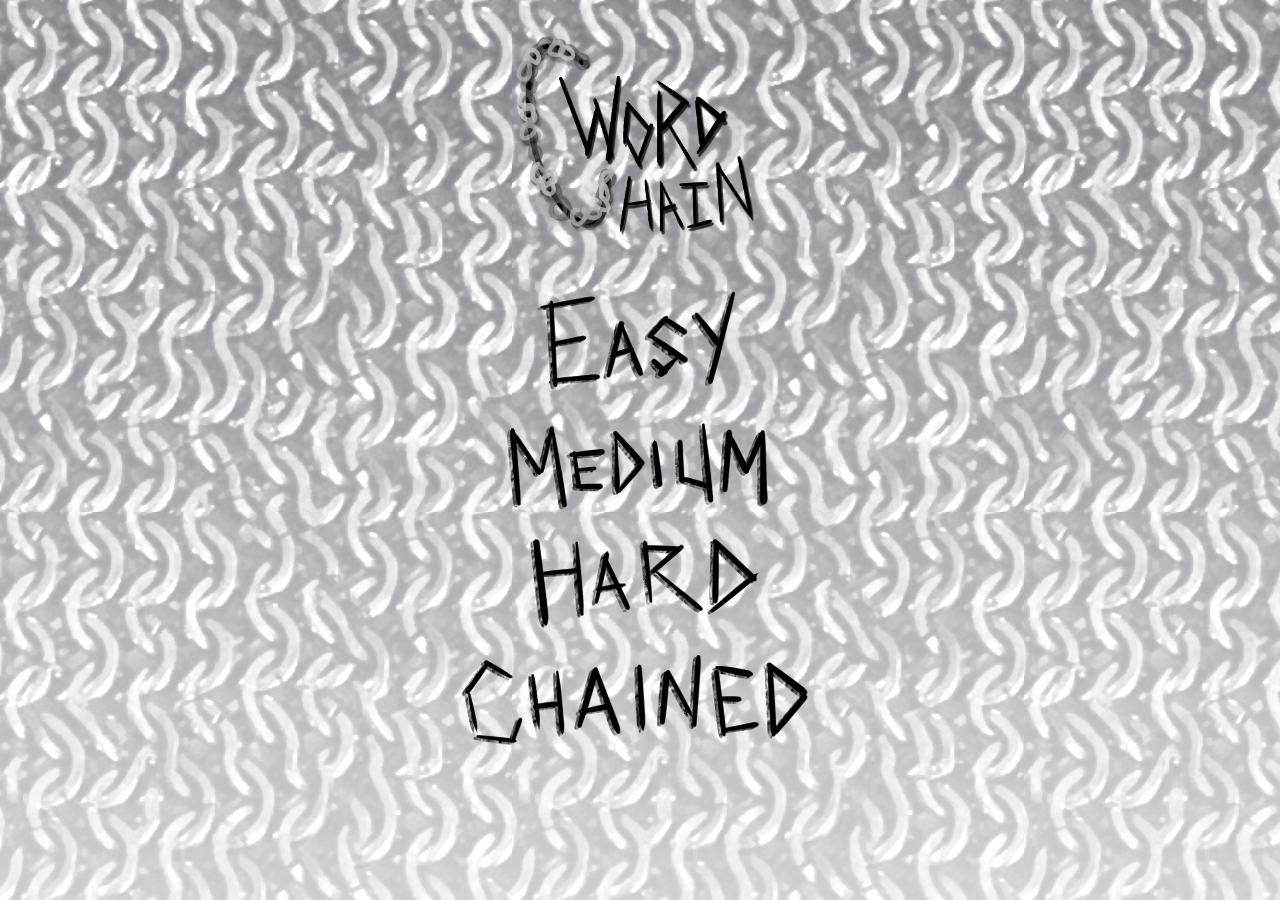
<file: index.html>
<!DOCTYPE html>
<html>
    <head>
        <title>Word Chain</title>
        <link rel="stylesheet" href="./styles/styles.css">
        <script src="./js/script.js" type = "text/javascript"></script>
        <link rel="shortcut icon" type="image/x-icon" href="favicon.ico?">
    </head>

    <body>
        <!-- LOGO -->
        <img id="logo" src="./img_src/logo_shadowed.png"></img>

        <!-- MENU BUTTONS -->
        <img class="menubuttons" id="easy_mode" onclick="chooseeasy()" src="./img_src/easy_m1.png"></img>
        <div id="button_spacer"></div>
        <img class="menubuttons" id="medium_mode" onclick="choosemedium()" src="./img_src/medium_m1.png"></img>
        <div id="button_spacer"></div>
        <img class="menubuttons" id="hard_mode" onclick="choosehard()" src="./img_src/hard_m1.png"></img>
        <div id="button_spacer"></div>
        <img class="menubuttons" id="chained_mode" onclick="choosechained()" src="./img_src/chained_m1.png"></img>
    </body>

    <footer>

    </footer>
</html>
</file>
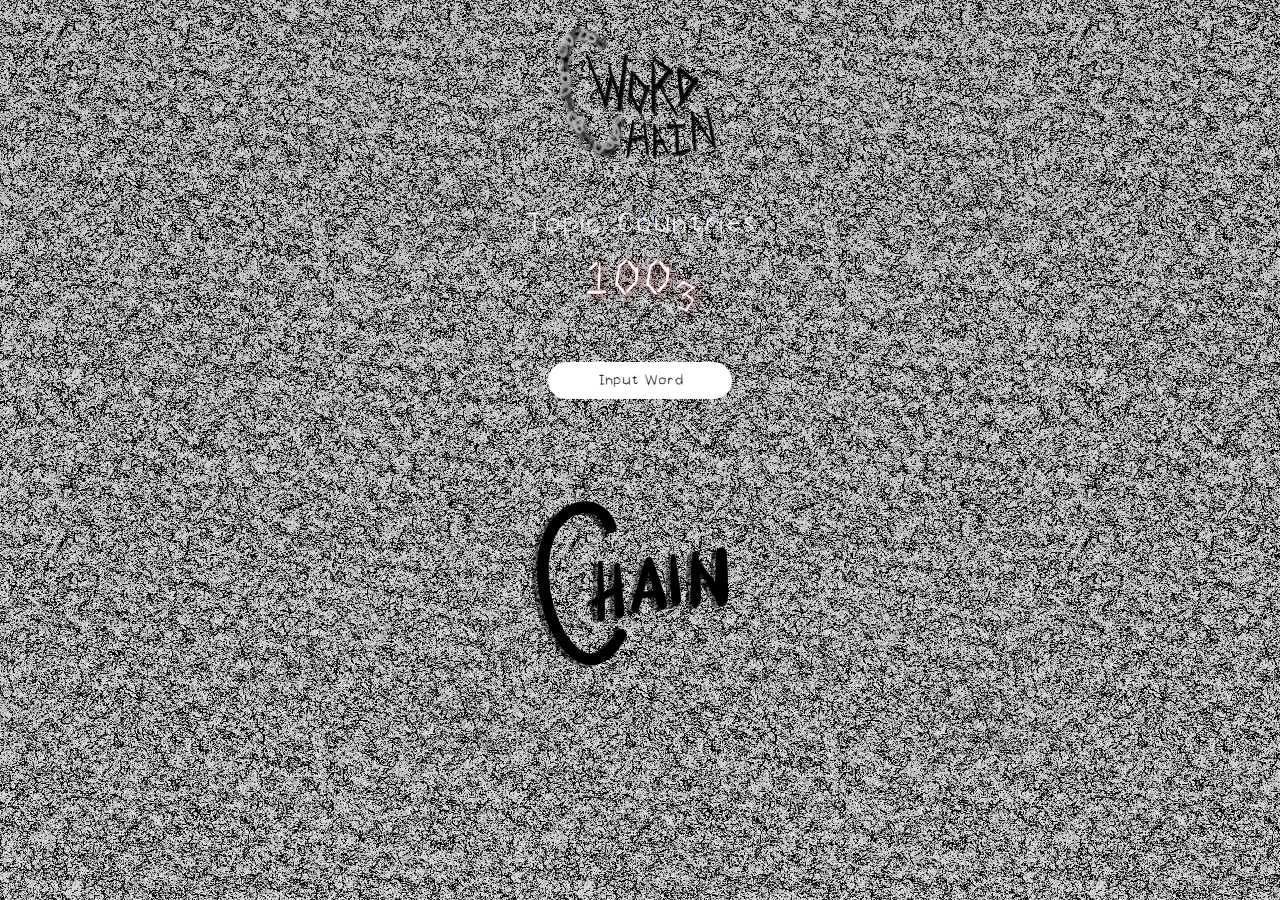
<file: chainedmode.html>
<!DOCTYPE html>
<html>
    <head>
        <link rel="stylesheet" href="./styles.css">
        <script src="./script.js"></script>
    </head>

    <body>
        <!-- LOGO -->
        <img id="logo_small" src="./img_src/logo_shadowed.png"></img>
        <div id="spacer"></div>
        <div id="gametext">
            Topic: Countries
            <!-- 100 _ 0 = 100 power left, 10 words left, 0 words used -->
            <div id=chainedmodetext class=floatingfast><bigtext>100<sub>3</sub></bigtext></div>
            <br>
            <input id="inpbox" type="text" value="Input Word">

            <br><br><br><div id="spacer_half"></div>
            <div id="button_spacer"></div><div id="button_spacer"></div>
            <img class="menubuttons" id="readybutton" src="./img_src/chain_button.png"></img>
        </div>
    </body>

    <footer>

    </footer>
</html>
</file>
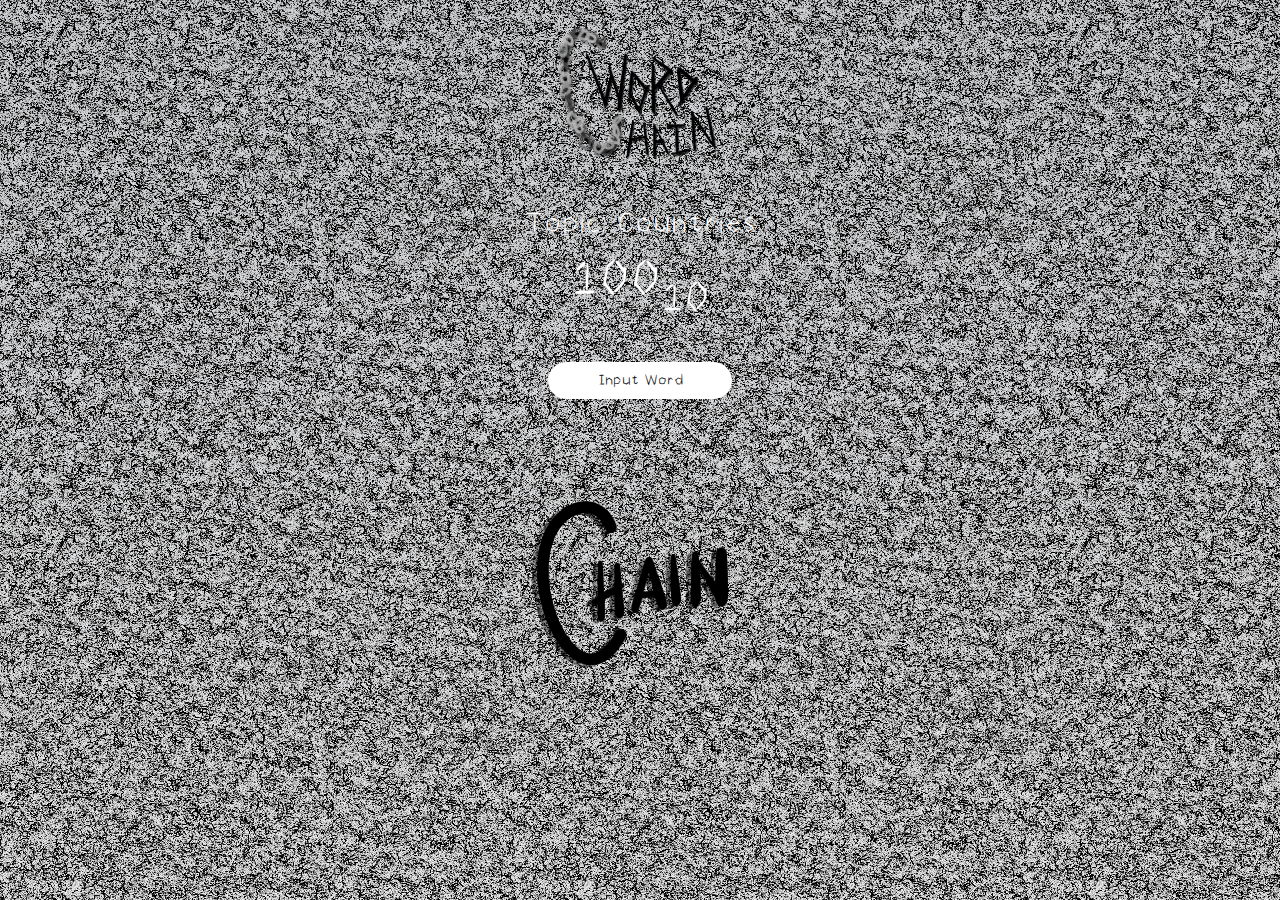
<file: easymode.html>
<!DOCTYPE html>
<html>
    <head>
        <link rel="stylesheet" href="./styles.css">
        <script src="./script.js"></script>
    </head>

    <body>
        <!-- LOGO -->
        <img id="logo_small" src="./img_src/logo_shadowed.png"></img>
        <div id="spacer"></div>
        <div id="gametext">
            Topic: Countries
            <!-- 100 _ 0 = 100 power left, 10 words left, 0 words used -->
            <div class=floating><bigtext>100<sub>10</sub></bigtext></div>
            <br>
            <input id="inpbox" type="text" value="Input Word">

            <br><br><br><div id="spacer_half"></div>
            <div id="button_spacer"></div><div id="button_spacer"></div>
            <img class="menubuttons" id="readybutton" src="./img_src/chain_button.png"></img>
        </div>
    </body>

    <footer>

    </footer>
</html>
</file>
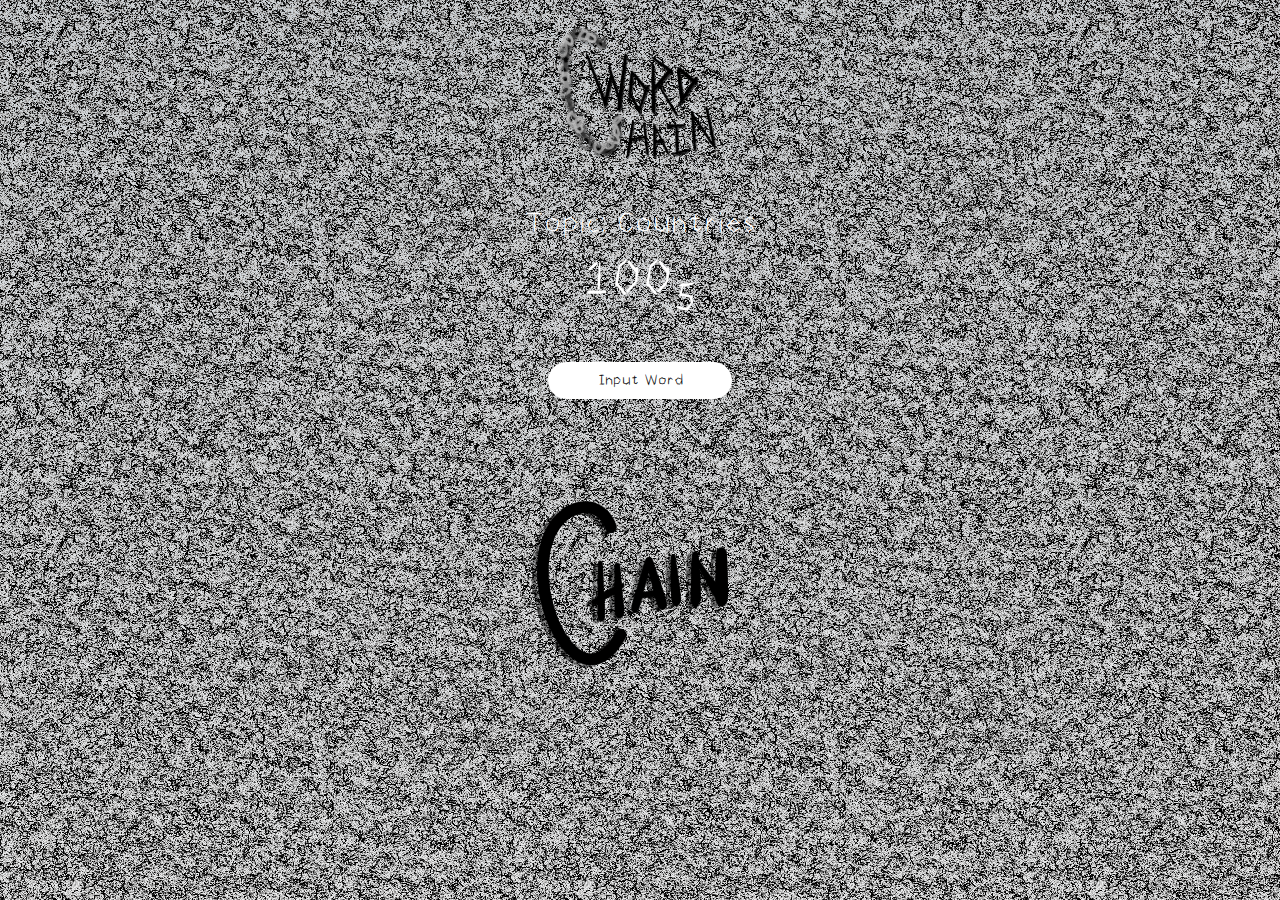
<file: hardmode.html>
<!DOCTYPE html>
<html>
    <head>
        <link rel="stylesheet" href="./styles.css">
        <script src="./script.js"></script>
    </head>

    <body>
        <!-- LOGO -->
        <img id="logo_small" src="./img_src/logo_shadowed.png"></img>
        <div id="spacer"></div>
        <div id="gametext">
            Topic: Countries
            <!-- 100 _ 0 = 100 power left, 10 words left, 0 words used -->
            <div class=floating><bigtext>100<sub>5</sub></bigtext></div>
            <br>
            <input id="inpbox" type="text" value="Input Word">

            <br><br><br><div id="spacer_half"></div>
            <div id="button_spacer"></div><div id="button_spacer"></div>
            <img class="menubuttons" id="readybutton" src="./img_src/chain_button.png"></img>
        </div>
    </body>

    <footer>

    </footer>
</html>
</file>
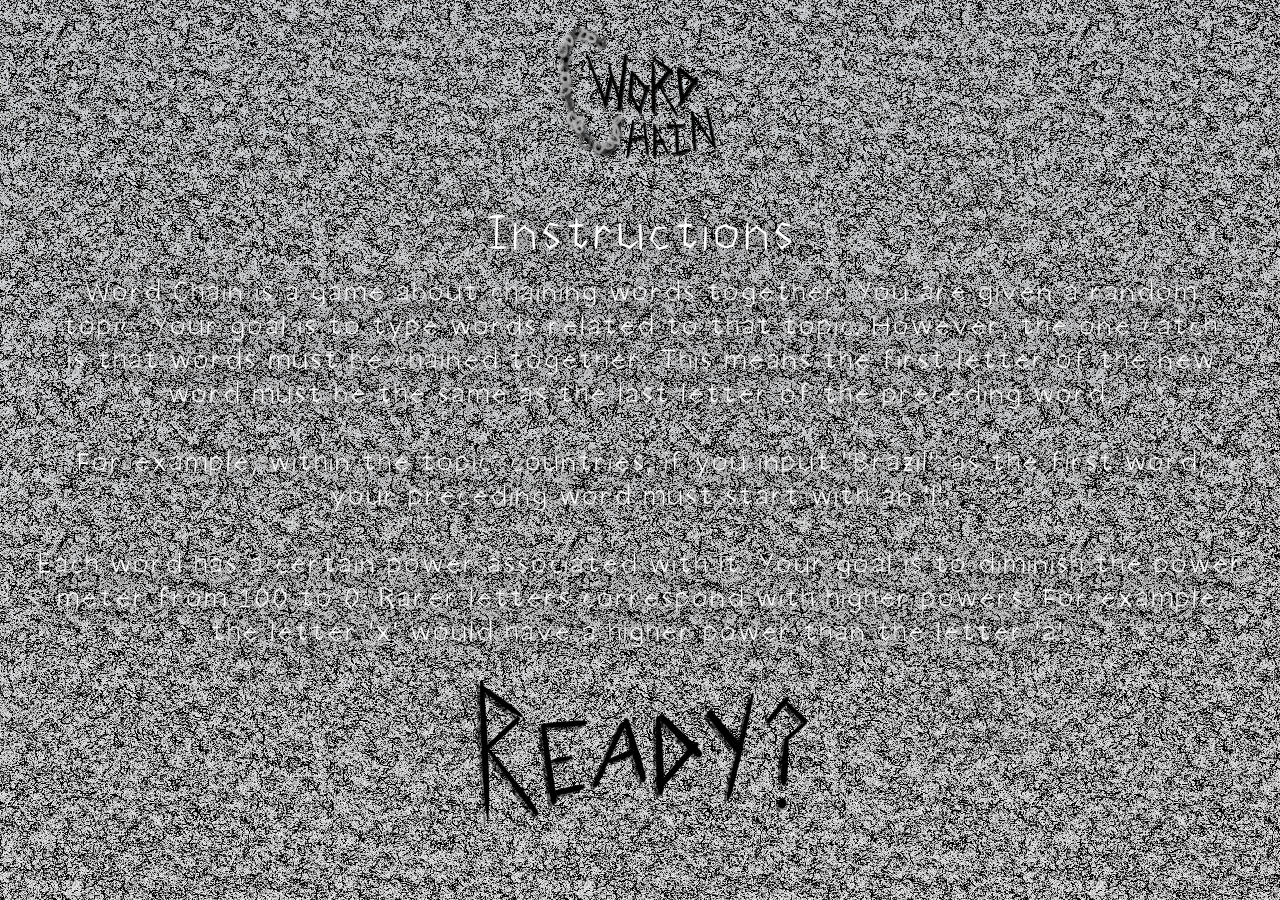
<file: instructions.html>
<!DOCTYPE html>
<html>
    <head>
        <link rel="stylesheet" href="./styles.css">
        <script src="./script.js"></script>
    </head>

    <body>
        <!-- LOGO -->
        <img id="logo_small" src="./img_src/logo_shadowed.png"></img>
        <div id="spacer"></div>
        <div id="instext">
            <bigtext>Instructions</bigtext>
            <br><div id="spacer_half"></div>
            Word Chain is a game about chaining words together. You are given a random
            <br>topic. Your goal is to type words related to that topic. However, the one catch
            <br>is that words must be chained together. This means the first letter of the new
            <br>word must be the same as the last letter of the preceding word.
            <br><br>
            For example, within the topic: countries, if you input "Brazil" as the first word,
            <br>your preceding word must start with an 'l'.
            <br><br>
            Each word has a certain power associated with it. Your goal is to diminish the power
            <br>meter from 100 to 0. Rarer letters correspond with higher powers. For example, 
            <br>the letter 'x' would have a higher power than the letter 'a'.
        </div>

        <div id="button_spacer"></div><div id="button_spacer"></div>
        <img class="menubuttons" id="readybutton" src="./img_src/readybutton.png"></img>
    </body>

    <footer>

    </footer>
</html>
</file>
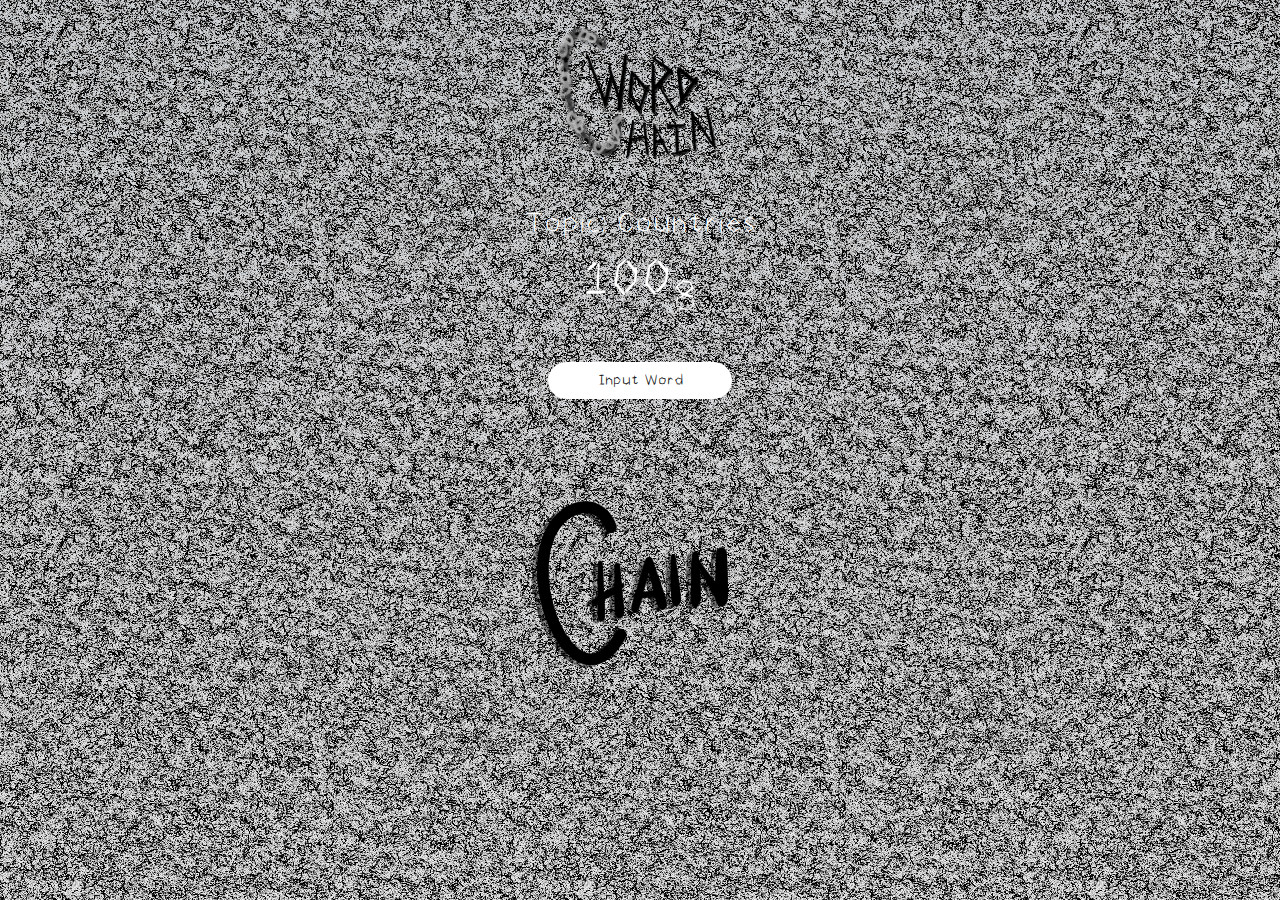
<file: mediummode.html>
<!DOCTYPE html>
<html>
    <head>
        <link rel="stylesheet" href="./styles.css">
        <script src="./script.js"></script>
    </head>

    <body>
        <!-- LOGO -->
        <img id="logo_small" src="./img_src/logo_shadowed.png"></img>
        <div id="spacer"></div>
        <div id="gametext">
            Topic: Countries
            <!-- 100 _ 0 = 100 power left, 10 words left, 0 words used -->
            <div class=floating><bigtext>100<sub>8</sub></bigtext></div>
            <br>
            <input id="inpbox" type="text" value="Input Word">

            <br><br><br><div id="spacer_half"></div>
            <div id="button_spacer"></div><div id="button_spacer"></div>
            <img class="menubuttons" id="readybutton" src="./img_src/chain_button.png"></img>
        </div>
    </body>

    <footer>

    </footer>
</html>
</file>
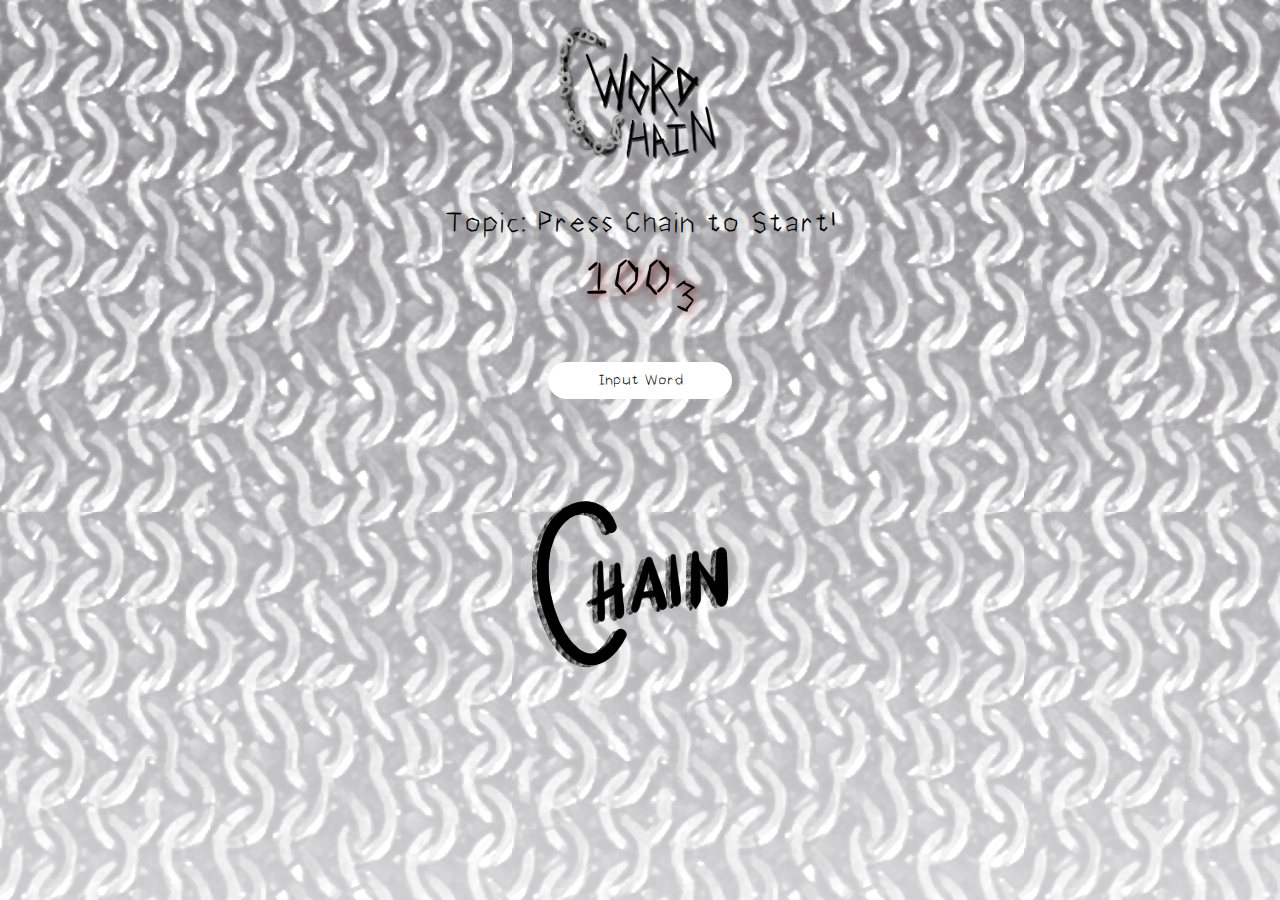
<file: html/chainedmode.html>
<!DOCTYPE html>
<html>
    <head>
        <title>Chained Mode</title>
        <link rel="stylesheet" href="../styles/styles.css">
        <script src="../js/script.js"></script>
        <link rel="shortcut icon" type="image/x-icon" href="../favicon.ico?">
    </head>

    <body>
        <!-- LOGO -->
        <a href="../index.html"><img id="logo_small" src="../img_src/logo_shadowed.png"></img></a>
        <div id="spacer"></div>
        <div id="gametext">
            <span id="topic">Topic: Press Chain to Start!</span>
            <!-- 100 _ 0 = 100 power left, 10 words left, 0 words used -->
            <div id=chainedmodetext class=floating><bigtext id="power">100<sub>3</sub></bigtext></div>
            <br>
            <input id="inpbox" type="text" value="Input Word">

            <br><br><br><div id="spacer_half"></div>
            <div id="button_spacer"></div><div id="button_spacer"></div>
            <img class="menubuttons" id="readybutton" onclick="chain()" src="../img_src/chain_button.png"></img>
        </div>
    </body>

    <footer>

    </footer>
</html>
</file>
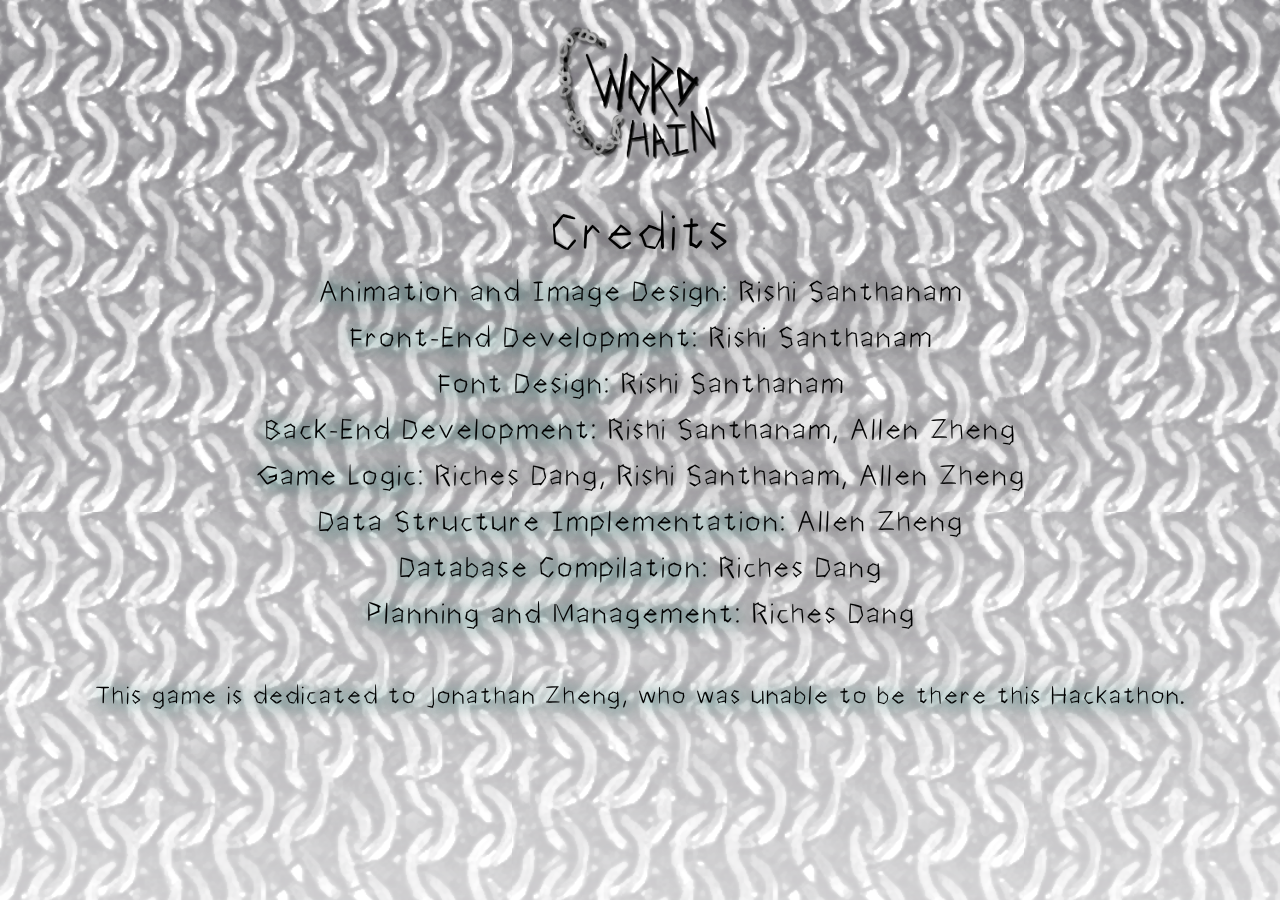
<file: html/credits.html>
<!DOCTYPE html>
<html>
    <head>
        <title>Credits</title>
        <link rel="stylesheet" href="../styles/styles.css">
        <script src="../js/script.js"></script>
        <link rel="shortcut icon" type="image/x-icon" href="../favicon.ico?">
    </head>

    <body>
        <!-- LOGO -->
        <a href="../index.html"><img id="logo_small" src="../img_src/logo_shadowed.png"></img></a>
        <div id="spacer"></div>
        <div id="instext">
            <bigtext>Credits</bigtext>
            <br><div id="spacer_half"></div>
            <!-- Insert stuff here -->
            <bluehi>Animation and Image Design: </bluehi> Rishi Santhanam<br><div id="spacer_half"></div>
            <bluehi>Front-End Development: </bluehi> Rishi Santhanam<br><div id="spacer_half"></div>
            <bluehi>Font Design: </bluehi> Rishi Santhanam<br><div id="spacer_half"></div>
            <bluehi>Back-End Development:</bluehi> Rishi Santhanam, Allen Zheng<br><div id="spacer_half"></div>
            <bluehi>Game Logic: </bluehi> Riches Dang, Rishi Santhanam, Allen Zheng<br><div id="spacer_half"></div>
            <bluehi>Data Structure Implementation: </bluehi> Allen Zheng<br><div id="spacer_half"></div>
            <bluehi>Database Compilation: </bluehi> Riches Dang<br><div id="spacer_half"></div>
            <bluehi>Planning and Management: </bluehi> Riches Dang<br><div id="spacer_half"></div>

            <br>
            <smalltext>
            <bluehi>This game is dedicated to Jonathan Zheng, who was unable to be there this Hackathon.</bluehi>
            </smalltext>
        </div>
    </body>

    <footer>

    </footer>
</html>
</file>
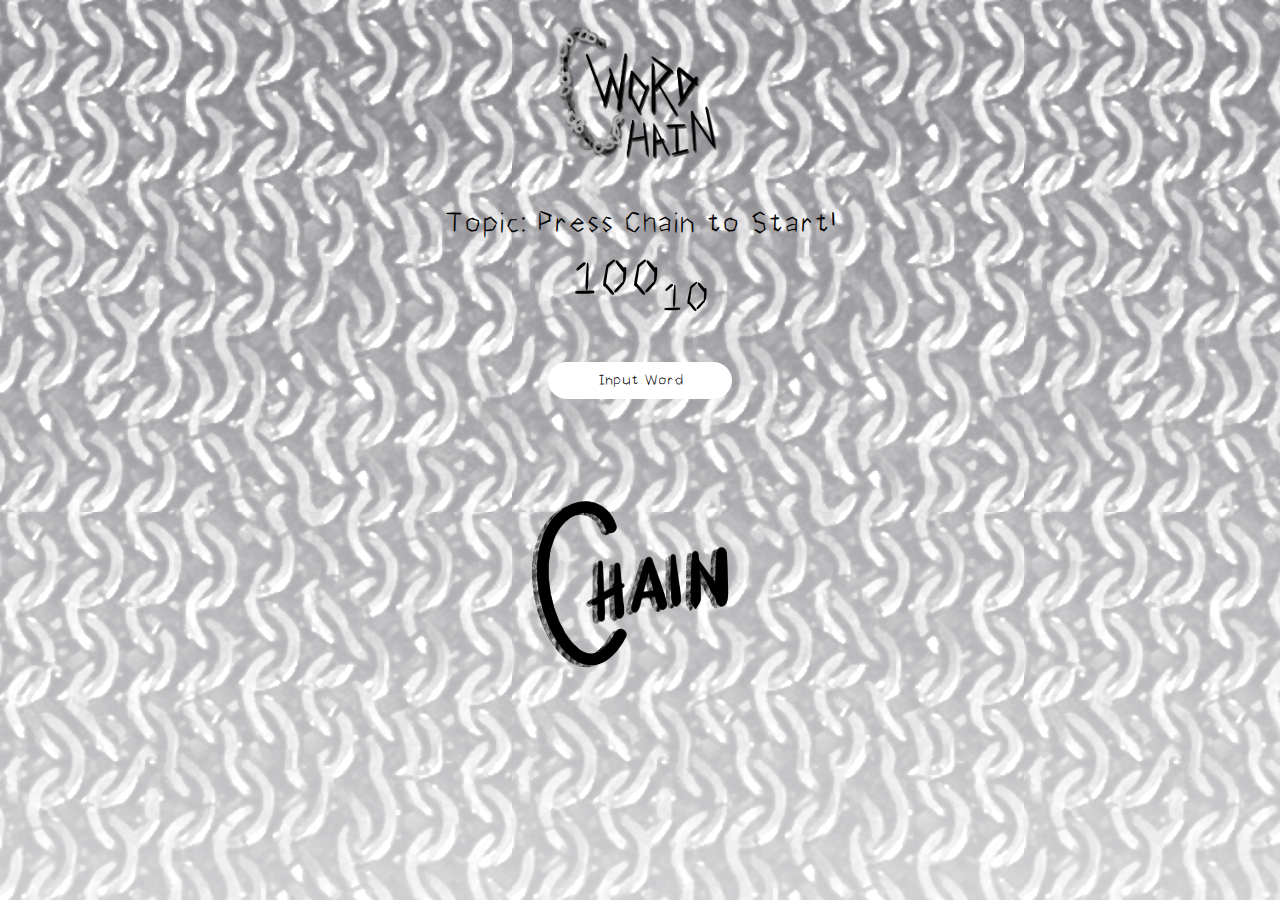
<file: html/easymode.html>
<!DOCTYPE html>
<html>
    <head>
        <title>Easy Mode</title>
        <link rel="stylesheet" href="../styles/styles.css">
        <script src="../js/script.js"></script>
        <link rel="shortcut icon" type="image/x-icon" href="../favicon.ico?">
    </head>

    <body>
        <!-- LOGO -->
       <a href="../index.html"><img id="logo_small" src="../img_src/logo_shadowed.png"></img></a>
        <div id="spacer"></div>
        <div id="gametext">
            <span id="topic">Topic: Press Chain to Start!</span>
            <!-- 100 _ 0 = 100 power left, 10 words left, 0 words used -->
            <div class=floating><bigtext id="power">100<sub>10</sub></bigtext></div>
            <br>
            <input id="inpbox" type="text" value="Input Word">

            <br><br><br><div id="spacer_half"></div>
            <div id="button_spacer"></div><div id="button_spacer"></div>
            <img class="menubuttons" id="readybutton" onclick="chain()" src="../img_src/chain_button.png"></img>
        </div>
    </body>

    <footer>

    </footer>
</html>
</file>
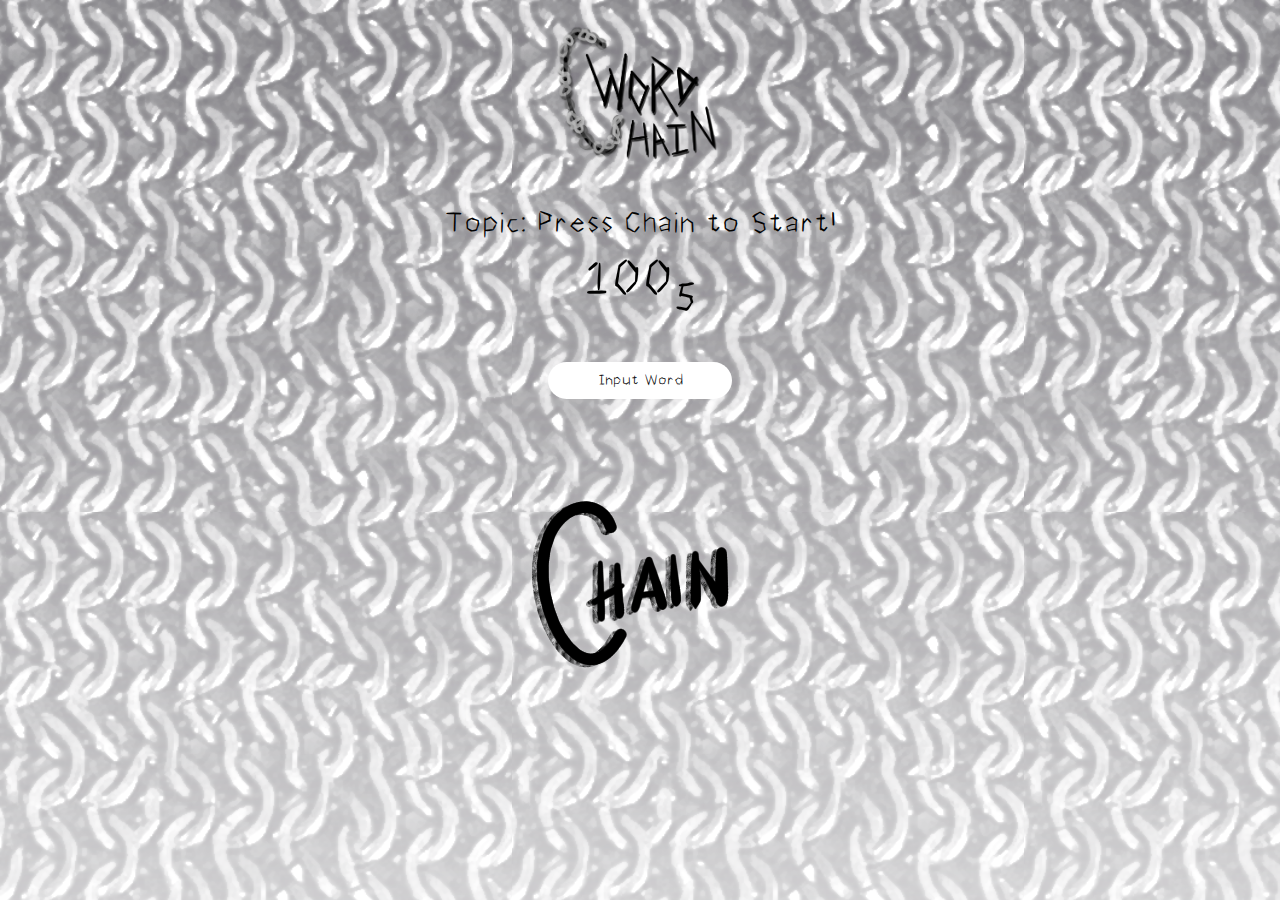
<file: html/hardmode.html>
<!DOCTYPE html>
<html>
    <head>
        <title>Hard Mode</title>
        <link rel="stylesheet" href="../styles/styles.css">
        <script src="../js/script.js"></script>
        <link rel="shortcut icon" type="image/x-icon" href="../favicon.ico?">
    </head>

    <body>
        <!-- LOGO -->
        <a href="../index.html"><img id="logo_small" src="../img_src/logo_shadowed.png"></img></a>
        <div id="spacer"></div>
        <div id="gametext">
            <span id="topic">Topic: Press Chain to Start!</span>
            <!-- 100 _ 0 = 100 power left, 10 words left, 0 words used -->
            <div class=floating><bigtext id="power">100<sub>5</sub></bigtext></div>
            <br>
            <input id="inpbox" type="text" value="Input Word">

            <br><br><br><div id="spacer_half"></div>
            <div id="button_spacer"></div><div id="button_spacer"></div>
            <img class="menubuttons" id="readybutton" onclick="chain()" src="../img_src/chain_button.png" onclick="change()"></img>
        </div>
    </body>

    <footer>

    </footer>
</html>
</file>
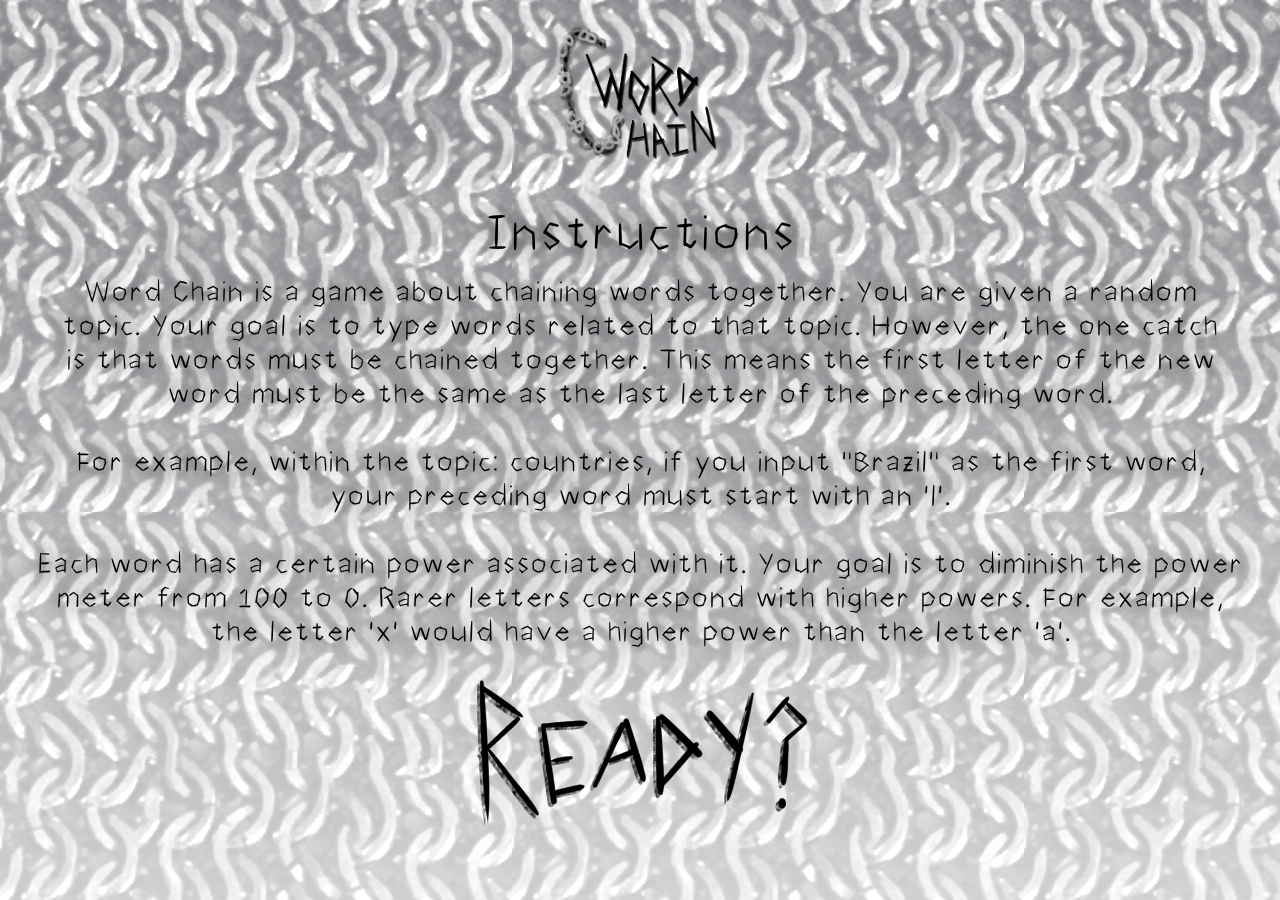
<file: html/instructions.html>
<!DOCTYPE html>
<html>
    <head>
        <title>Word Chain</title>
        <link rel="stylesheet" href="../styles/styles.css">
        <script src="../js/script.js"></script>
        <link rel="shortcut icon" type="image/x-icon" href="../favicon.ico?">
    </head>

    <body>
        <!-- LOGO -->
        <img id="logo_small" src="../img_src/logo_shadowed.png"></img>
        <div id="spacer"></div>
        <div id="instext">
            <bigtext>Instructions</bigtext>
            <br><div id="spacer_half"></div>
            Word Chain is a game about chaining words together. You are given a random
            <br>topic. Your goal is to type words related to that topic. However, the one catch
            <br>is that words must be chained together. This means the first letter of the new
            <br>word must be the same as the last letter of the preceding word.
            <br><br>
            For example, within the topic: countries, if you input "Brazil" as the first word,
            <br>your preceding word must start with an 'l'.
            <br><br>
            Each word has a certain power associated with it. Your goal is to diminish the power
            <br>meter from 100 to 0. Rarer letters correspond with higher powers. For example, 
            <br>the letter 'x' would have a higher power than the letter 'a'.
        </div>

        <div id="button_spacer"></div><div id="button_spacer"></div>
        <img class="menubuttons" id="readybutton" onclick="startgame()" src="../img_src/readybutton.png"></img>
    </body>

    <footer>

    </footer>
</html>
</file>
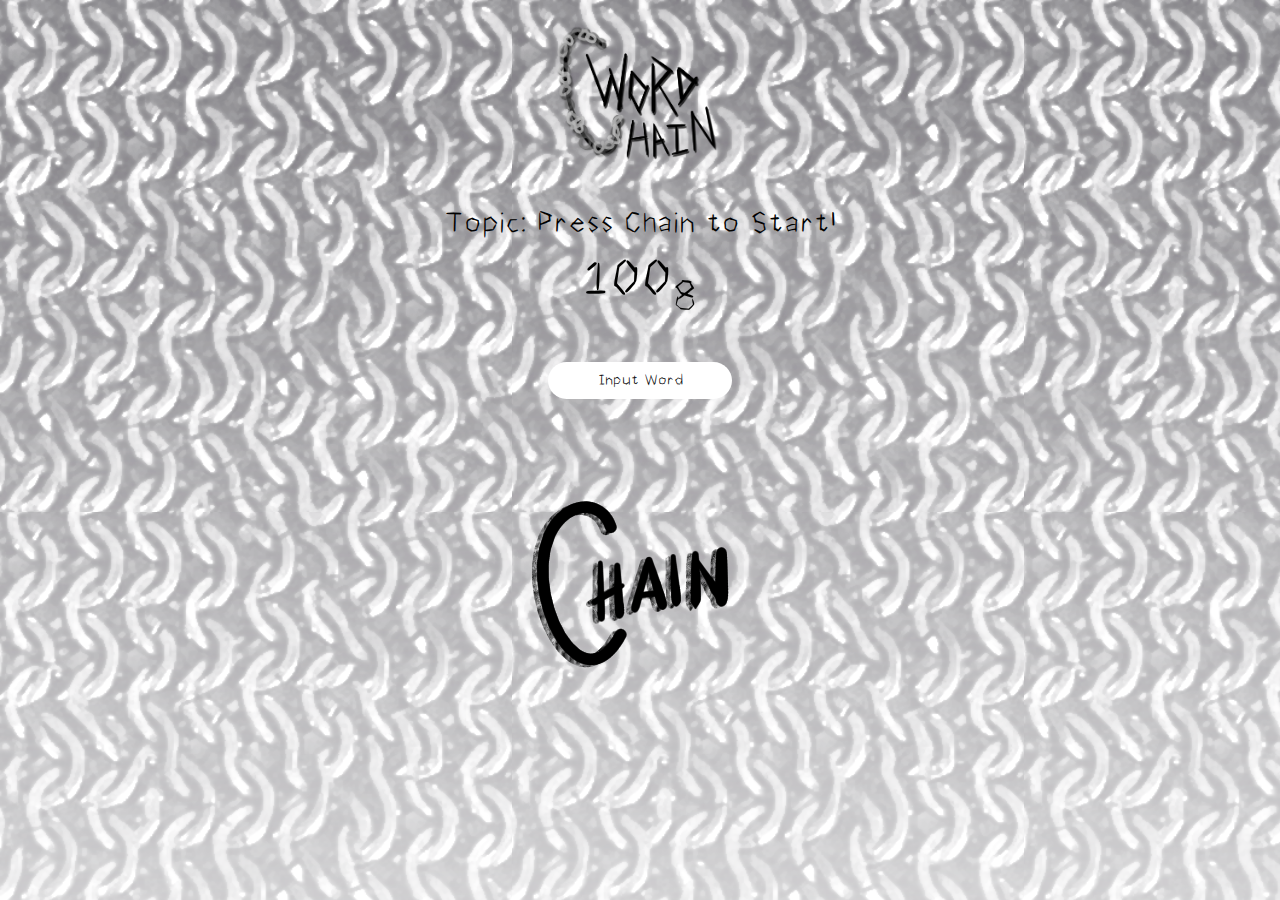
<file: html/mediummode.html>
<!DOCTYPE html>
<html>
    <head>
        <title>Medium Mode</title>
        <link rel="stylesheet" href="../styles/styles.css">
        <script src="../js/script.js"></script>
        <link rel="shortcut icon" type="image/x-icon" href="../favicon.ico?">
    </head>

    <body>
        <!-- LOGO -->
        <a href="../index.html"><img id="logo_small" src="../img_src/logo_shadowed.png"></img></a>
        <div id="spacer"></div>
        <div id="gametext">
            <span id="topic">Topic: Press Chain to Start!</span>
            <!-- 100 _ 0 = 100 power left, 10 words left, 0 words used -->
            <div class=floating><bigtext id="power">100<sub>8</sub></bigtext></div>
            <br>
            <input id="inpbox" type="text" value="Input Word">

            <br><br><br><div id="spacer_half"></div>
            <div id="button_spacer"></div><div id="button_spacer"></div>
            <img class="menubuttons" id="readybutton" onclick="chain()" src="../img_src/chain_button.png"></img>
        </div>
    </body>

    <footer>

    </footer>
</html>
</file>
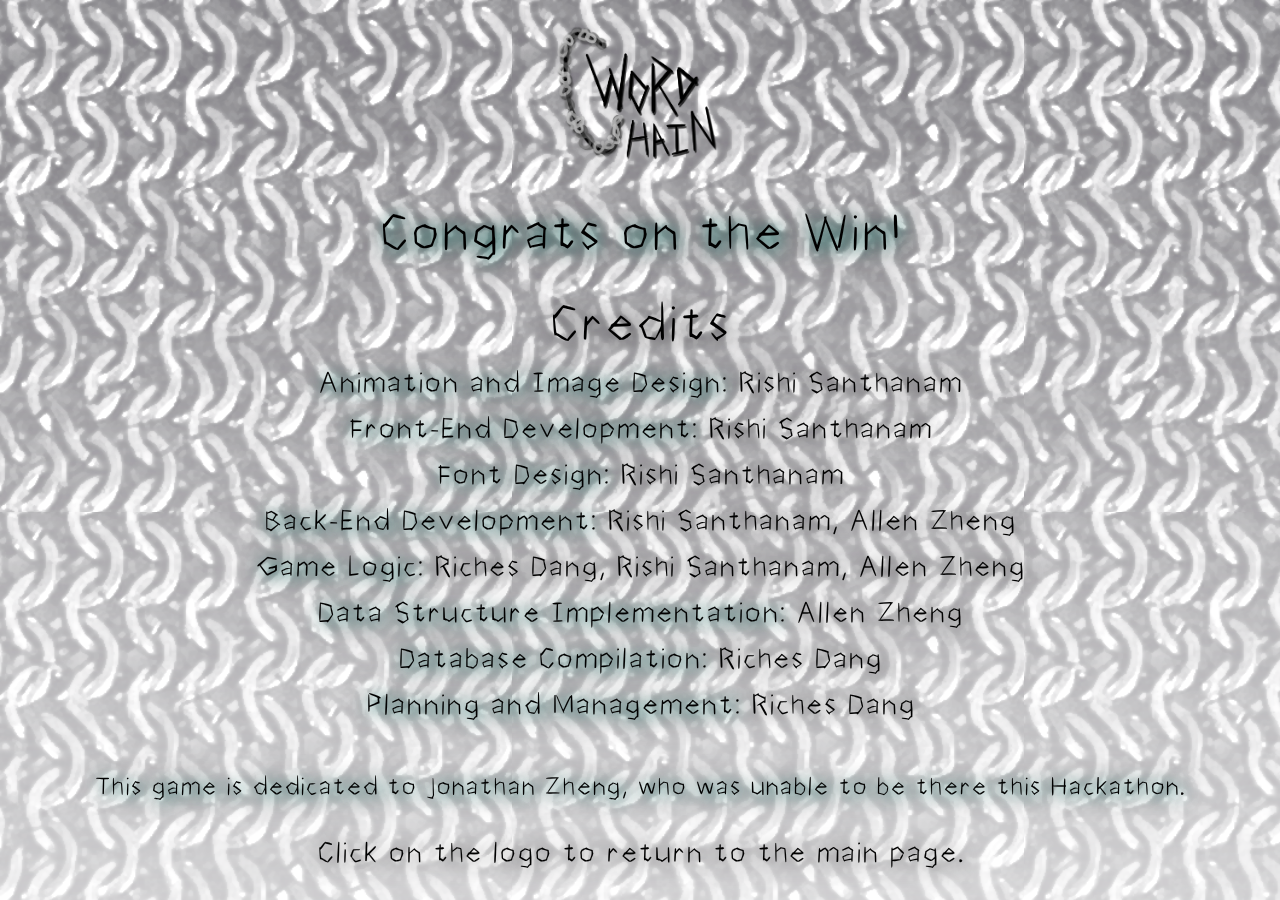
<file: html/win.html>
<!DOCTYPE html>
<html>
    <head>
        <title>Credits</title>
        <link rel="stylesheet" href="../styles/styles.css">
        <script src="../js/script.js"></script>
        <link rel="shortcut icon" type="image/x-icon" href="../favicon.ico?">
    </head>

    <body>
        <!-- LOGO -->
        <a href="../index.html"><img id="logo_small" src="../img_src/logo_shadowed.png"></img></a>
        <div id="spacer"></div>
        <div id="instext">
            <bluehi><bigtext>Congrats on the Win!</bigtext></bluehi><br><br>
            <bigtext>Credits</bigtext>
            <br><div id="spacer_half"></div>
            <!-- Insert stuff here -->
            <bluehi>Animation and Image Design: </bluehi> Rishi Santhanam<br><div id="spacer_half"></div>
            <bluehi>Front-End Development: </bluehi> Rishi Santhanam<br><div id="spacer_half"></div>
            <bluehi>Font Design: </bluehi> Rishi Santhanam<br><div id="spacer_half"></div>
            <bluehi>Back-End Development:</bluehi> Rishi Santhanam, Allen Zheng<br><div id="spacer_half"></div>
            <bluehi>Game Logic: </bluehi> Riches Dang, Rishi Santhanam, Allen Zheng<br><div id="spacer_half"></div>
            <bluehi>Data Structure Implementation: </bluehi> Allen Zheng<br><div id="spacer_half"></div>
            <bluehi>Database Compilation: </bluehi> Riches Dang<br><div id="spacer_half"></div>
            <bluehi>Planning and Management: </bluehi> Riches Dang<br><div id="spacer_half"></div>

            <br>
            <smalltext>
            <bluehi>This game is dedicated to Jonathan Zheng, who was unable to be there this Hackathon.</bluehi>
            <br>
            </smalltext>
            <br>
            Click on the logo to return to the main page.
        </div>
    </body>

    <footer>

    </footer>
</html>
</file>
<file: styles/styles.css>
@font-face {
    font-family: chainedMain;
    src: url(../font/Chained_main-Regular.ttf)
}

#yep {
    height: 100px;
    width: 100px;
    margin: 0px;
    visibility: hidden;
    filter: drop-shadow(1px 1px 11px rgb(241, 74, 74));
}

#nope {
    height: 100px;
    width: 100px;
    margin: 0px;
    visibility: hidden;
    filter: drop-shadow(1px 1px 11px rgb(241, 74, 74));
}

body {
    background-image: url(../img_src/chained_bg3.png);
    font-family: chainedMain;
    color: white;
}

#chainedmodetext {
    text-shadow: 2px 2px 8px #710000;
}

#inpbox {
    padding: 10px;
    border: 0;
    box-shadow: 0 0 15px 4px rgaba(0, 0, 0, 0.06);
    border-radius: 20px;
    font-family: chainedMain;
    font-size: 20px;
    text-align: center;
}

#logo {
    display: block;
    margin-left: auto;
    margin-right: auto;
    height: 22.5%;
    width: 22.5%;
}

#logo_small {
    display: block;
    margin-left: auto;
    margin-right: auto;
    height: 15%;
    width: 15%;
}

.menubuttons {
    display: block;
    margin-left: auto;
    margin-right: auto;
}

#button_spacer {
    margin-bottom: 10px;
}

#spacer {
    margin-bottom: 20px;
}

#spacer_half {
    margin-bottom: 12px;
}

bigtext {
    font-size: 70px;
}

smalltext {
    font-size: 35px;
}

bluehi {
    text-shadow: 2px 2px 15px #51D0C4;
}

#instext {
    text-align: center;
    color: rgb(0, 0, 0);
    font-size: 40px;
    -webkit-text-stroke: 0.05px black;
    filter: drop-shadow(1px 1px 11px #000);
}
/* #easy_mode {
    height: 20%;
    width: 20%;
}

#medium_mode {
    height: 20%;
    width: 20%;
}

#hard_mode {
    height: 20%;
    width: 20%;
}

#chained_mode {
    height: 20%;
    width: 20%;
} */

#easy_mode:hover {
    filter: drop-shadow(1px 1px 11px #000);
    cursor: pointer;
}

#medium_mode:hover {
    filter: drop-shadow(1px 1px 11px #000);
    cursor: pointer;
}

#hard_mode:hover {
    filter: drop-shadow(1px 1px 11px #000);
    cursor: pointer;
}

#chained_mode:hover {
    filter: drop-shadow(1px 1px 11px rgb(166, 76, 76));
    cursor: pointer;
}

#readybutton:hover {
    filter: drop-shadow(1px 1px 11px rgb(255, 255, 255));
    cursor: pointer;
}

#gametext {
    text-align: center;
    color: rgb(0, 0, 0);
    font-size: 40px;
    -webkit-text-stroke: 0.05px black;
}

/* Animations */


.floating { 
    animation-name: floating;
    animation-duration: 1.5s;
    animation-iteration-count: infinite;
    animation-timing-function: ease-in-out;
    margin-left: 0px;
    margin-top: 10px;
}

.floatingfast { 
    animation-name: floatingfast;
    animation-duration: 0.75s;
    animation-iteration-count: infinite;
    animation-timing-function: ease-in-out;
    margin-left: 0px;
    margin-top: 10px;
}
 
@keyframes floating {
    0% { transform: translate(0,  0px); }
    50%  { transform: translate(0, 25px); }
    100%   { transform: translate(0, -0px); }   
}

@keyframes floatingfast {
    0% { transform: translate(0, 0px); }
    50%  { transform: translate(0, 35px); }
    100%   { transform: translate(0, -0px); }   
}

@keyframes pulsate_g {
    0% { text-shadow: 5px 5px 8px #18e745; }
    25% { text-shadow: 4px 4px 8px #1ba251; }
    50% { text-shadow: 2px 2px 8px #196839; }
    100% { }
}

@keyframes pulsate_r {
    0% { text-shadow: 5px 5px 8px #c92626; }
    25% { text-shadow: 4px 4px 8px #7e1313; }
    50% { text-shadow: 2px 2px 8px #4b0e0e; }
    100% { }
}
</file>
<file: styles.css>
@font-face {
    font-family: chainedMain;
    src: url(./font/Chained_main-Regular.ttf)
}

body {
    background-image: url(./img_src/chained_bg1.png);
    font-family: chainedMain;
    color: white;
}

#chainedmodetext {
    text-shadow: 2px 2px 8px #710000;
}

#inpbox {
    padding: 10px;
    border: 0;
    box-shadow: 0 0 15px 4px rgaba(0, 0, 0, 0.06);
    border-radius: 20px;
    font-family: chainedMain;
    font-size: 20px;
    text-align: center;
}

#logo {
    display: block;
    margin-left: auto;
    margin-right: auto;
    height: 22.5%;
    width: 22.5%;
}

#logo_small {
    display: block;
    margin-left: auto;
    margin-right: auto;
    height: 15%;
    width: 15%;
}

.menubuttons {
    display: block;
    margin-left: auto;
    margin-right: auto;
}

#button_spacer {
    margin-bottom: 10px;
}

#spacer {
    margin-bottom: 20px;
}

#spacer_half {
    margin-bottom: 12px;
}

bigtext {
    font-size: 70px;
}

#instext {
    text-align: center;
    color: white;
    font-size: 40px;
    -webkit-text-stroke: 0.05px black;
    filter: drop-shadow(1px 1px 11px #000);
}
/* #easy_mode {
    height: 20%;
    width: 20%;
}

#medium_mode {
    height: 20%;
    width: 20%;
}

#hard_mode {
    height: 20%;
    width: 20%;
}

#chained_mode {
    height: 20%;
    width: 20%;
} */

#easy_mode:hover {
    filter: drop-shadow(1px 1px 11px #000);
    cursor: pointer;
}

#medium_mode:hover {
    filter: drop-shadow(1px 1px 11px #000);
    cursor: pointer;
}

#hard_mode:hover {
    filter: drop-shadow(1px 1px 11px #000);
    cursor: pointer;
}

#chained_mode:hover {
    filter: drop-shadow(1px 1px 11px rgb(166, 76, 76));
    cursor: pointer;
}

#readybutton:hover {
    filter: drop-shadow(1px 1px 11px rgb(255, 255, 255));
    cursor: pointer;
}

#gametext {
    text-align: center;
    color: white;
    font-size: 40px;
    -webkit-text-stroke: 0.05px black;
}

/* Animations */


.floating { 
    animation-name: floating;
    animation-duration: 1.5s;
    animation-iteration-count: infinite;
    animation-timing-function: ease-in-out;
    margin-left: 0px;
    margin-top: 10px;
}

.floatingfast { 
    animation-name: floatingfast;
    animation-duration: 0.75s;
    animation-iteration-count: infinite;
    animation-timing-function: ease-in-out;
    margin-left: 0px;
    margin-top: 10px;
}
 
@keyframes floating {
    0% { transform: translate(0,  0px); }
    50%  { transform: translate(0, 25px); }
    100%   { transform: translate(0, -0px); }   
}

@keyframes floatingfast {
    0% { transform: translate(0, 0px); }
    50%  { transform: translate(0, 35px); }
    100%   { transform: translate(0, -0px); }   
}
</file>
